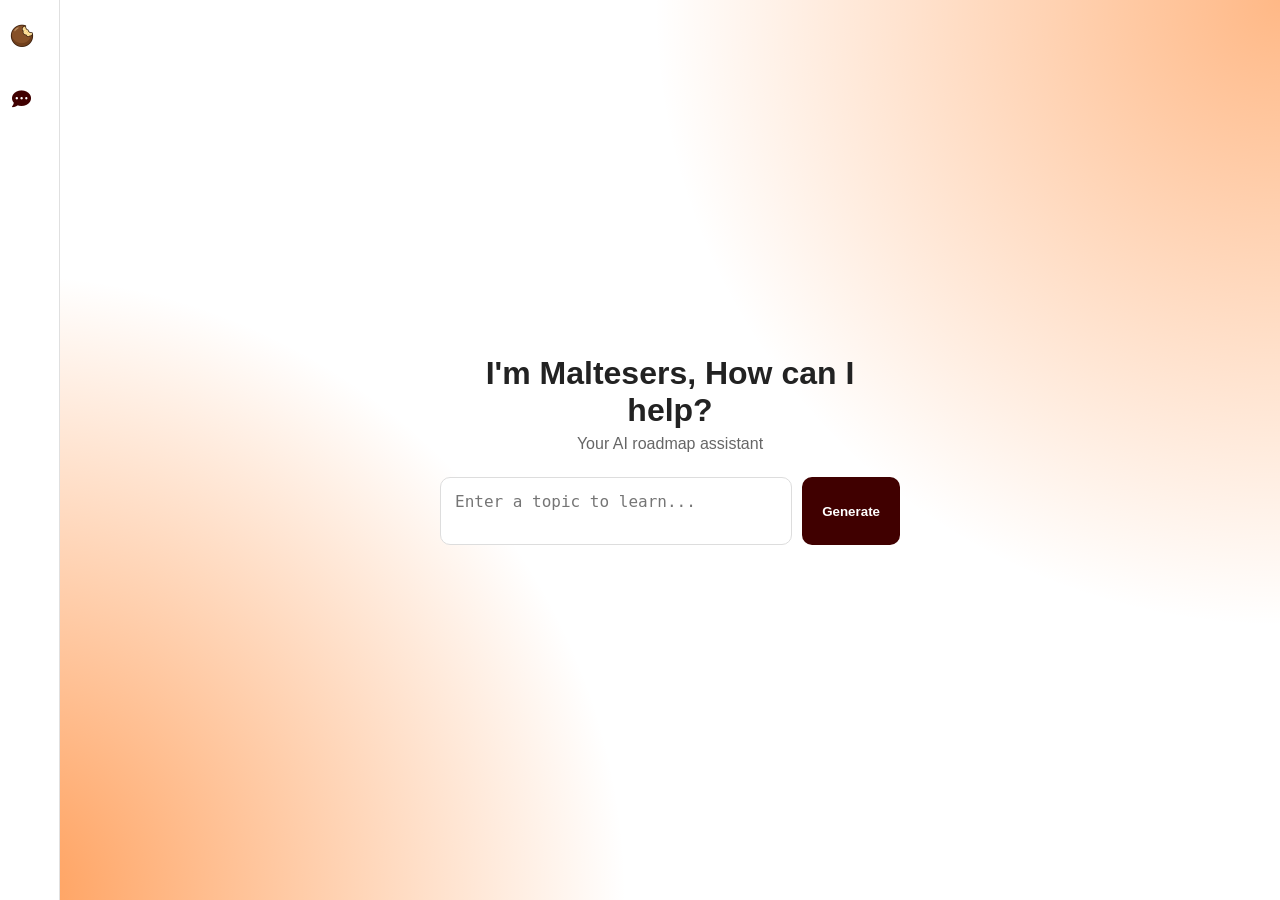
<file: index.html>
<!DOCTYPE html>
<html lang="en">
<head>
  <meta charset="UTF-8" />
  <meta name="viewport" content="width=device-width, initial-scale=1.0"/>
  <title>Maltesers.ai</title>
  <link rel="stylesheet" href="style.css"/>
  <link rel="stylesheet" href="https://cdnjs.cloudflare.com/ajax/libs/font-awesome/6.5.0/css/all.min.css"/>
</head>
<body>
  <div class="app-container">
    <!-- Sidebar -->
    <aside class="sidebar">
      <div class="sidebar-content">
        <div class="sidebar-logo">
          <img src="/images/logo.ico" alt="Maltesers.ai Logo" class="logo-img"/>
          <span class="logo-text">Maltesers.ai</span>
        </div>

        <div class="nav">
          <button class="icon-btn" title="Chat">
            <i class="fas fa-comment-dots chat-icon"></i>
            <a href="Quiz_ai_app-main/frontend/quiz.html">
              <span class="chat-text">Previous Conversation</span>
            </a>
          </button>
        </div>
      </div>
    </aside>


    <!-- Main -->
    <main class="main">
      <div class="center-box">
        <h1 class="title">I'm Maltesers, How can I help?</h1>
        <p class="subtitle">Your AI roadmap assistant</p>
        <div class="input-area">
          <textarea id="userInput" placeholder="Enter a topic to learn..."></textarea>
          <button id="generateBtn">Generate</button>
        </div>
      </div>
    </main>
  </div>

  <script src="script.js"></script>
</body>
</html>
</file>
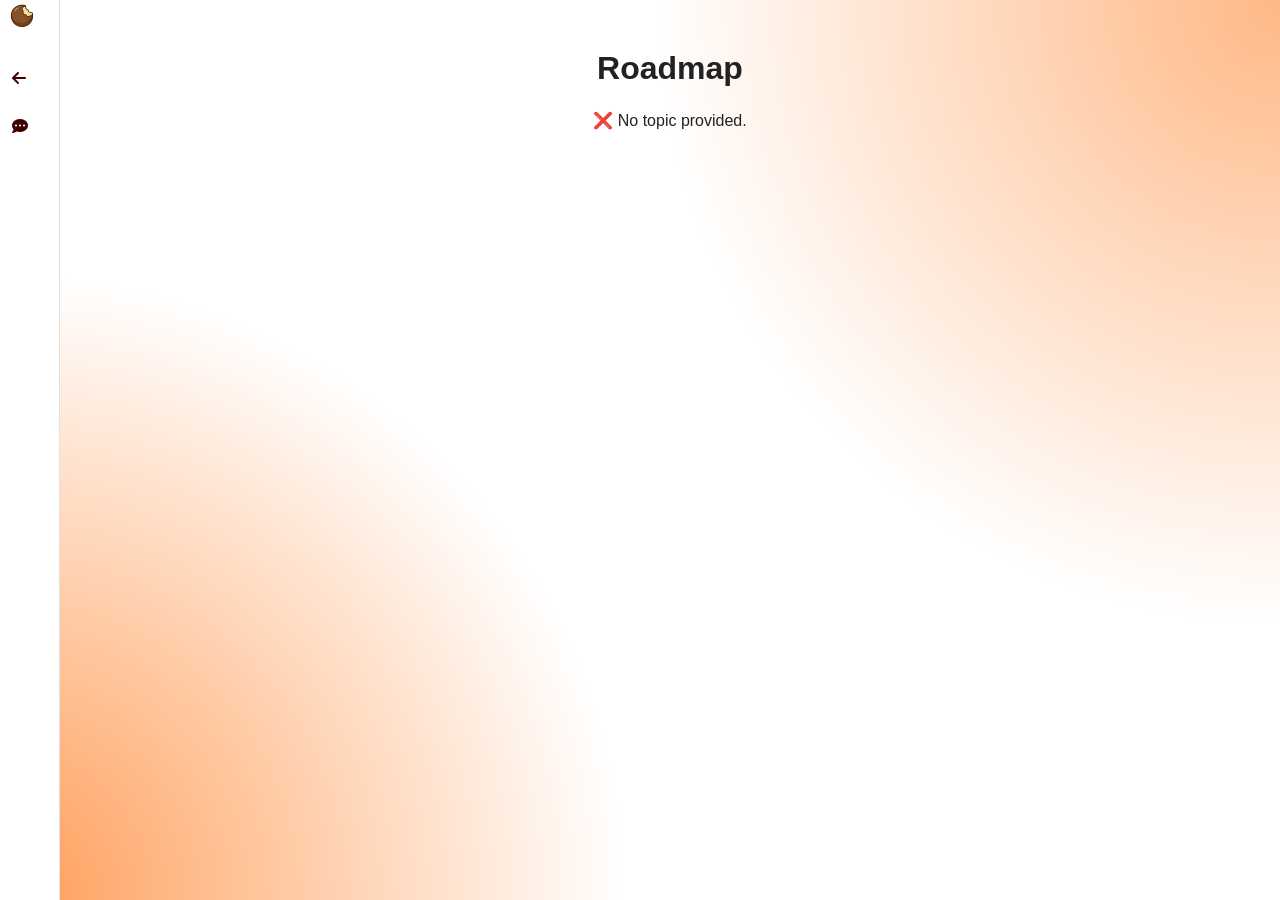
<file: roadmap.html>
<!DOCTYPE html>
<html lang="en">
<head>
  <meta charset="UTF-8" />
  <meta name="viewport" content="width=device-width, initial-scale=1.0"/>
  <title>Maltesers.ai Roadmap</title>
  <link rel="stylesheet" href="style.css"/>
  <link rel="stylesheet" href="roadmap.css"/>
  <link rel="stylesheet" href="https://cdnjs.cloudflare.com/ajax/libs/font-awesome/6.5.0/css/all.min.css"/>
</head>
<body>
  <div class="app-container">
    <!-- Sidebar -->
    <aside class="sidebar">
      <div class="sidebar-logo">
        <img src="/images/logo.ico" alt="Maltesers.ai Logo" class="logo-img"/>
        <span class="logo-text">Maltesers.ai</span>
      </div>
      <div class="nav">
        <button class="icon-btn" onclick="window.location.href='index.html'" title="Back">
          <i class="fas fa-arrow-left"></i>
        </button>
        <button class="icon-btn" title="Chat">
          <i class="fas fa-comment-dots"></i>
        </button>
      </div>
    </aside>


    <!-- Main -->
    <main class="main">
      <div class="center-box" id="roadmapContainer">
        <h1 class="title">Roadmap</h1>
        <p class="subtitle" id="topicTitle"></p>
        <div id="stepsContainer"></div>
      </div>
    </main>
  </div>

  <script src="roadmap.js"></script>
</body>
</html>
</file>
<file: style.css>
/* Reset + Base */
* {
  margin: 0;
  padding: 0;
  box-sizing: border-box;
}

body {
  font-family: "Inter", Arial, sans-serif;
  background-color: #ffffff;
  background-image:
    radial-gradient(circle at top right, rgba(255, 106, 0, 0.475) 0%, transparent 40%),
    radial-gradient(circle at bottom left, rgba(255, 106, 0, 0.66) 0%, transparent 40%);
  color: #222;
  height: 100vh;
  display: flex;
}

.app-container {
  display: flex;
  width: 100%;
}

/* Sidebar */
.sidebar {
  width: 60px;
  background: #ffffff;
  border-right: 1px solid #e0e0e0;
  display: flex;
  flex-direction: column;
  align-items: center;
  transition: width 0.3s ease;
  overflow: hidden;
  position: relative;
}

.sidebar:hover {
  width: 250px;
}

.sidebar-content {
  display: flex;
  flex-direction: column;
  align-items: center;
  padding: 20px 0;
  width: 100%;
  transition: align-items 0.3s, padding 0.3s;
}

.sidebar:hover .sidebar-content {
  align-items: flex-start;
  padding-left: 20px;
  padding-right: 12px;
}

/* Sidebar logo */
.sidebar-logo {
  display: flex;
  align-items: center;
  gap: 8px;
  font-weight: 700;
  font-size: 1rem;
  color: #3f1a00;
  margin-bottom: 30px;
  width: 100%;
}

.logo-img {
  width: 32px;
  height: 32px;
  object-fit: contain;
  margin-left: 6px; /* 👈 adds subtle gap when collapsed */
  transition: margin 0.3s ease;
}

.sidebar:hover .logo-img {
  margin-left: 0; /* 👈 remove gap when expanded */
}

/* Logo text */
.logo-text {
  white-space: nowrap;
  opacity: 0;
  transition: opacity 0.3s;
}

.sidebar:hover .logo-text {
  opacity: 1;
}

/* Navigation */
.nav {
  display: flex;
  flex-direction: column;
  gap: 16px;
  width: 100%;
}

/* Icon button */
.icon-btn {
  background: #ffffff;
  border: none;
  cursor: pointer;
  font-size: 1rem;
  color: #400000;
  padding: 8px 12px;
  display: flex;
  align-items: center;
  gap: 8px;
  transition: background 0.2s, color 0.2s;
  width: 100%;
}

.icon-btn:hover {
  background: hsl(23, 100%, 80%);
  color: #000;
}

/* Icon */
.chat-icon {
  font-size: 1.2rem;
}

/* Text label */
.chat-text {
  font-size: 0.9rem;
  white-space: nowrap;
  opacity: 0;
  transition: opacity 0.3s;
}

.sidebar:hover .chat-text {
  opacity: 1;
}




/* Main content for input page */
.main {
  flex: 1;
  display: flex;
  justify-content: center;
  align-items: center;
}

.center-box {
  max-width: 500px;
  width: 100%;
  text-align: center;
  padding: 0 20px;
}

.title {
  font-size: 2rem;
  font-weight: 700;
  margin-bottom: 6px;
}

.subtitle {
  font-size: 1rem;
  color: #666;
  margin-bottom: 24px;
}

/* Input area */
.input-area {
  display: flex;
  gap: 10px;
}

textarea {
  flex: 1;
  padding: 14px;
  border: 1px solid #ddd;
  border-radius: 10px;
  resize: none;
  font-size: 1rem;
  outline: none;
  transition: border-color 0.2s;
}

textarea:focus {
  border-color: #10a37f;
}

button {
  padding: 14px 20px;
  background: #400000;
  color: white;
  border: none;
  border-radius: 10px;
  font-weight: 600;
  cursor: pointer;
  transition: all 0.2s;
}

button:hover {
  background: #0d8c6b;
}

.card h3 {
  margin-bottom: 10px;
  font-size: 1.2rem;
  color: #3f1a00;
}

.card ul {
  text-align: left;
  margin-left: 20px;
}

.card li {
  margin-bottom: 6px;
}

.nav, .sidebar-logo {
  width: 100%;
}
</file>
<file: roadmap.css>
/* Main content for roadmap page */
.main {
  flex: 1;
  display: flex;
  justify-content: center;
  align-items: flex-start;
  padding-top: 50px;
}

.center-box {
  max-width: 700px;
  width: 100%;
  text-align: center;
  padding: 0 20px;
}

/* Roadmap steps */
#stepsContainer {
  display: flex;
  flex-direction: column;
  gap: 16px;
  margin-top: 20px;
}

#stepsContainer .card {
  background: #f0f0f0;
  color: #222;
  border-radius: 12px;
  padding: 18px 20px;
  box-shadow: 0 2px 6px rgba(0,0,0,0.1);
  line-height: 1.5;
}

.card {
  background: #fff;
  border-radius: 12px;
  padding: 20px;
  box-shadow: 0 2px 6px rgba(0,0,0,0.1);
  text-align: left;
}

.card h3 {
  font-size: 1.2rem;
  font-weight: 700;
  margin-bottom: 16px;
  color: #2c2c2c;
  border-bottom: 2px solid #eee;
  padding-bottom: 8px;
}

.tasks {
  display: flex;
  flex-direction: column;
  gap: 12px;
  margin-bottom: 16px;
}

.task {
  background: #f9f9f9;
  border-radius: 10px;
  padding: 12px;
  display: flex;
  align-items: center;
  gap: 10px;
}

.task .icon {
  font-size: 1.2rem;
}

.resources {
  margin-top: 12px;
}

.resources h4 {
  margin-bottom: 8px;
  font-size: 1rem;
  font-weight: 600;
}

.resource {
  background: #fdfdfd;
  border: 1px solid #e5e5e5;
  border-radius: 8px;
  padding: 10px;
  margin-bottom: 8px;
  display: flex;
  align-items: center;
  gap: 10px;
}

.resource .icon {
  font-size: 1.3rem;
}

.resource a {
  text-decoration: none;
  font-weight: 500;
  color: #0d8c6b;
}
</file>
